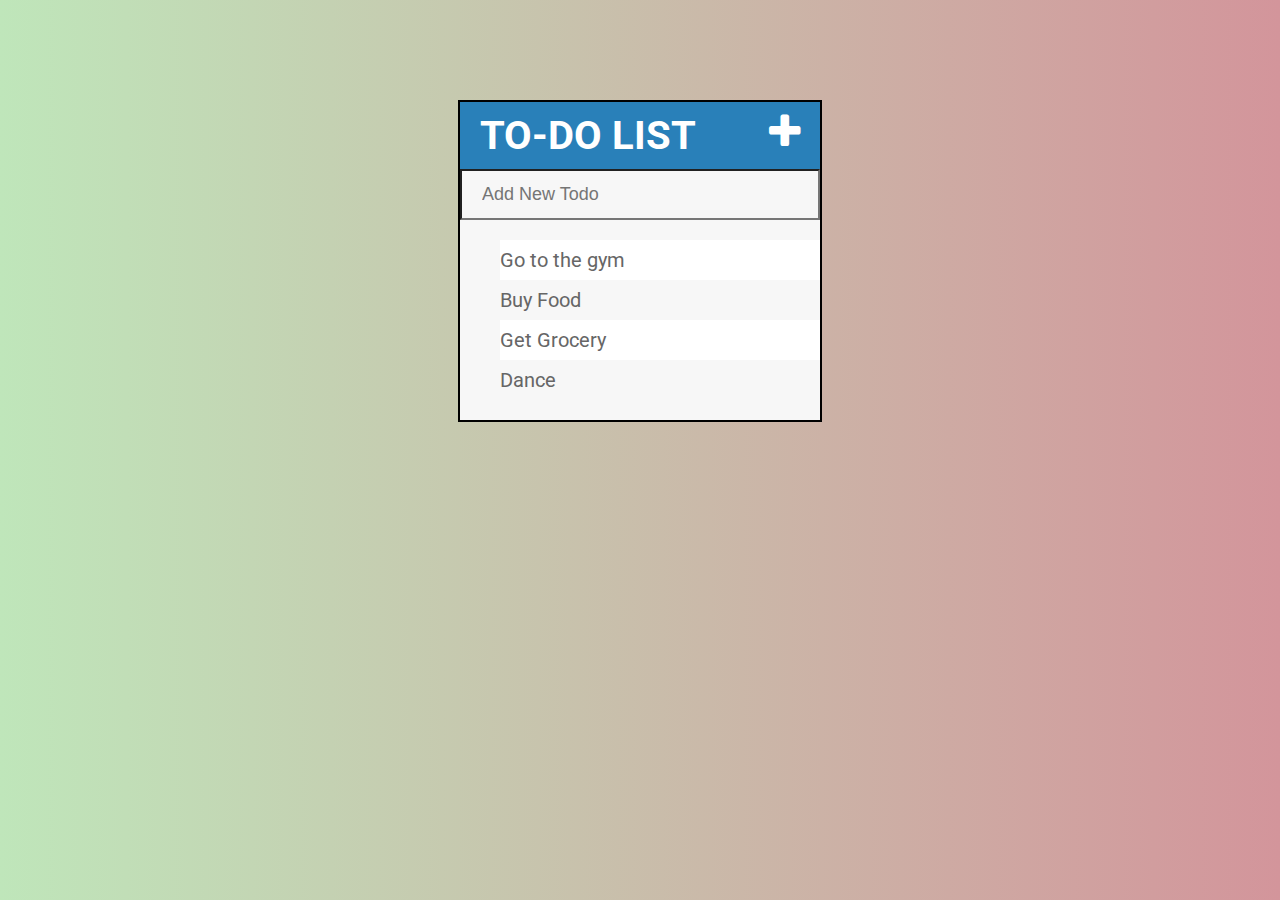
<file: Javascript/ToDo List Project/index.html>
<!DOCTYPE html>
<html>
<head>
	<title>Todo List</title>
	<link rel="stylesheet" type="text/css" href="index.css">
	<link href="https://fonts.googleapis.com/css?family=Roboto:400,500i,700i" rel="stylesheet">
	<link rel="stylesheet" type="text/css" href="https://maxcdn.bootstrapcdn.com/font-awesome/4.7.0/css/font-awesome.min.css">
	<script
  src="https://code.jquery.com/jquery-3.2.1.min.js"
  integrity="sha256-hwg4gsxgFZhOsEEamdOYGBf13FyQuiTwlAQgxVSNgt4="
  crossorigin="anonymous"></script>
</head>
<body>
<div id = "container">
	<h1> To-do List <i class = "fa fa-plus"></i></h1>
	<input type = "text" placeholder = "Add New Todo">
	<ul>
		<li><span><i class = "fa fa-thrash"></i></span>Go to the gym</li>
		<li><span><i class = "fa fa-thrash"></i></span>Buy Food </li>
		<li><span><i class = "fa fa-thrash"></i></span>Get Grocery</li>
		<li><span><i class = "fa fa-thrash"></i></span>Dance</li>
	</ul>
</div>
<script type="text/javascript" src = "Todo.js"></script>
</body>
</html>
</file>
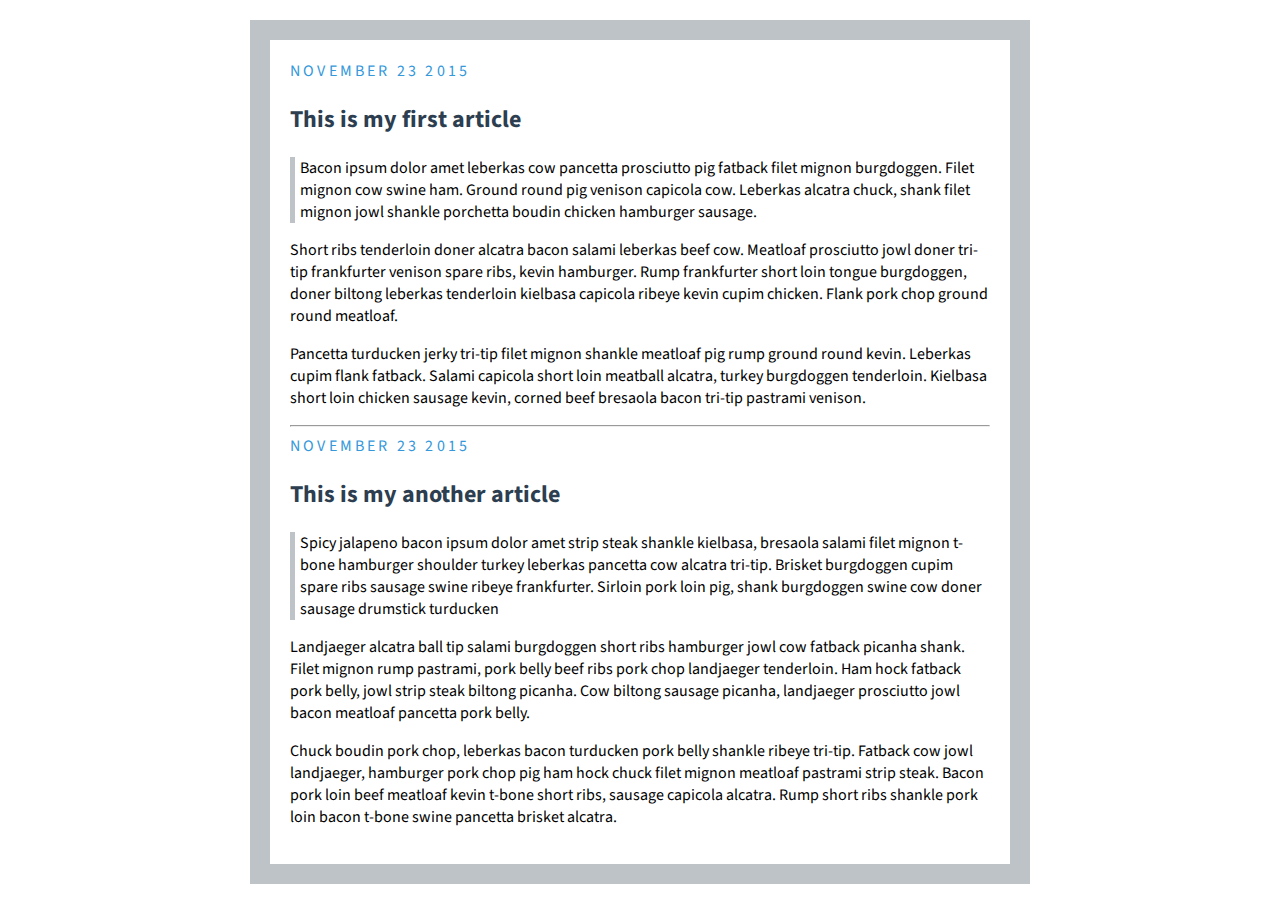
<file: blog.html>
<!DOCTYPE html>
<html>
<head>
	<title>My Blog</title>
	<link href="https://fonts.googleapis.com/css?family=Source+Sans+Pro:400,600" rel="stylesheet"> 
	<link rel="stylesheet" type="text/css" href="blog-style.css">
</head>
<body>
<div class = "blog">
	<div class = "date"> November 23 2015 </div>
	<h2> This is my first article </h2>
	<div class = "post">
		<p class = "quote">Bacon ipsum dolor amet leberkas cow pancetta prosciutto pig fatback filet mignon burgdoggen. Filet mignon cow swine ham. Ground round pig venison capicola cow. Leberkas alcatra chuck, shank filet mignon jowl shankle porchetta boudin chicken hamburger sausage.</p>
		<p>Short ribs tenderloin doner alcatra bacon salami leberkas beef cow. Meatloaf prosciutto jowl doner tri-tip frankfurter venison spare ribs, kevin hamburger. Rump frankfurter short loin tongue burgdoggen, doner biltong leberkas tenderloin kielbasa capicola ribeye kevin cupim chicken. Flank pork chop ground round meatloaf.</p>
		<p>Pancetta turducken jerky tri-tip filet mignon shankle meatloaf pig rump ground round kevin. Leberkas cupim flank fatback. Salami capicola short loin meatball alcatra, turkey burgdoggen tenderloin. Kielbasa short loin chicken sausage kevin, corned beef bresaola bacon tri-tip pastrami venison. </p>
	</div>
	
</div>
<hr>
<div class = "blog"></div>
	<div class = "date"> November 23 2015 </div>
	<h2> This is my another article </h2>
	<div class = "blog">
		<p class = "quote">Spicy jalapeno bacon ipsum dolor amet strip steak shankle kielbasa, bresaola salami filet mignon t-bone hamburger shoulder turkey leberkas pancetta cow alcatra tri-tip. Brisket burgdoggen cupim spare ribs sausage swine ribeye frankfurter. Sirloin pork loin pig, shank burgdoggen swine cow doner sausage drumstick turducken</p>
		<p>Landjaeger alcatra ball tip salami burgdoggen short ribs hamburger jowl cow fatback picanha shank. Filet mignon rump pastrami, pork belly beef ribs pork chop landjaeger tenderloin. Ham hock fatback pork belly, jowl strip steak biltong picanha. Cow biltong sausage picanha, landjaeger prosciutto jowl bacon meatloaf pancetta pork belly. </p>
		<p>Chuck boudin pork chop, leberkas bacon turducken pork belly shankle ribeye tri-tip. Fatback cow jowl landjaeger, hamburger pork chop pig ham hock chuck filet mignon meatloaf pastrami strip steak. Bacon pork loin beef meatloaf kevin t-bone short ribs, sausage capicola alcatra. Rump short ribs shankle pork loin bacon t-bone swine pancetta brisket alcatra.</p>
	</div>

</body>
</html>
</file>
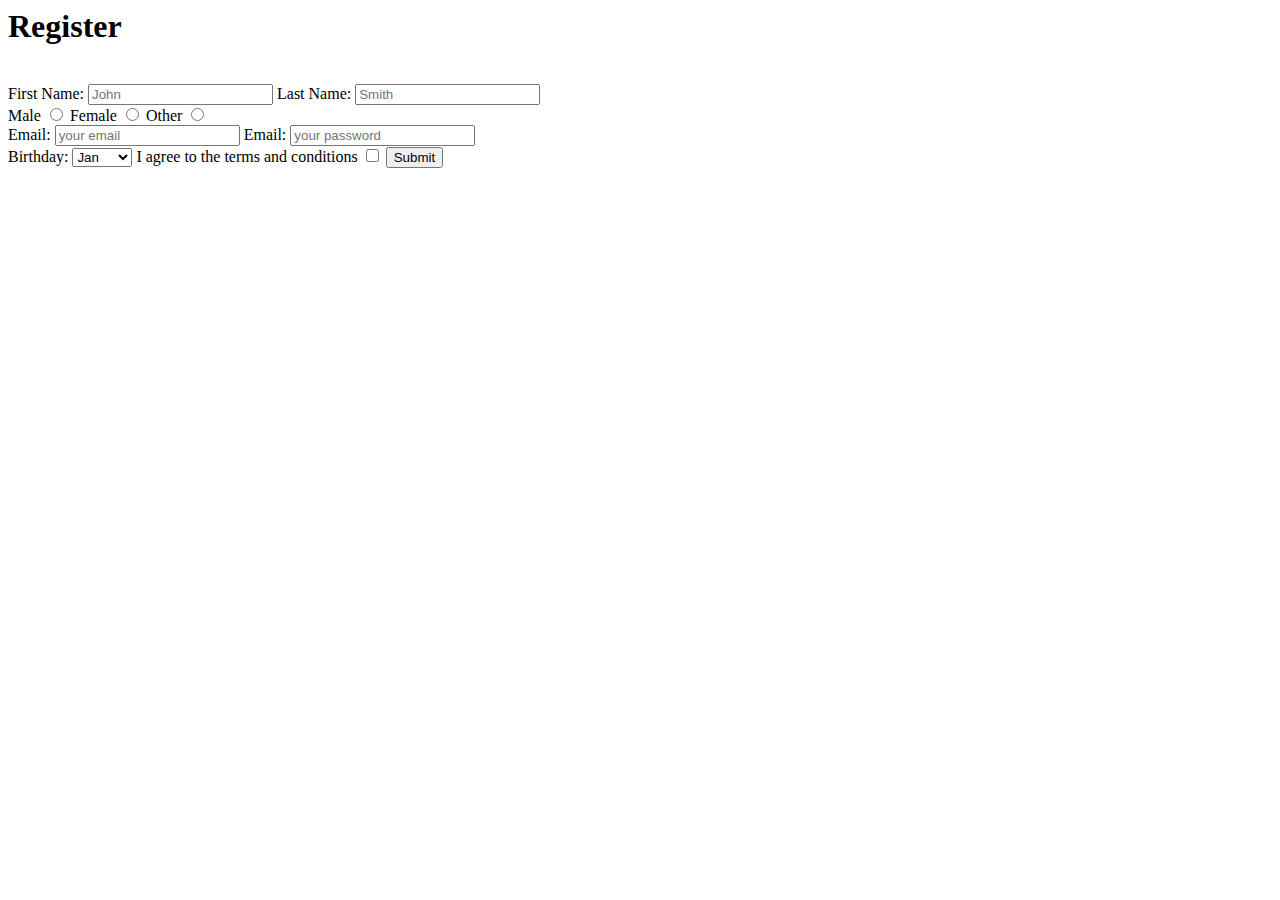
<file: sample_form.html>
<html>
<head>
    <title>Sample form</title>
</head>
<body>
<h1> Register</h1>
<br>
<form>
    <label for = "firstname">First Name:</label>
    <input type = "text" placeholder = "John" id = "firstname">
    <label for = "lastname">Last Name:</label>
    <input type = "text" placeholder = "Smith" id = "lastname">
    <br>
    <label for = "male">Male</label>
    <input type = "radio" name = "gender" id="male">
    <label for = "female">Female</label>
    <input type = "radio" name = "gender" id = "female">
    <label for = "other">Other</label>
    <input type = "radio" name = "gender" id = "other">
    <br>
    <label for = "email">Email:</label>
    <input type = "email" id = "email" placeholder="your email">
    <label for = "password">Email:</label>
    <input type = "password" id = "password" placeholder="your password">
    <br>
    <label>
    Birthday:
    <select>
        <option>Jan</option>
        <option>Feb</option>
        <option>March</option>
        <option>April</option>
    </select>
    </label>
    <label for = "terms">I agree to the terms and conditions</label>
    <input type = "checkbox" id = "terms">
    <input type = "submit" value = "Submit">
</form>
</body>
</html>
</file>
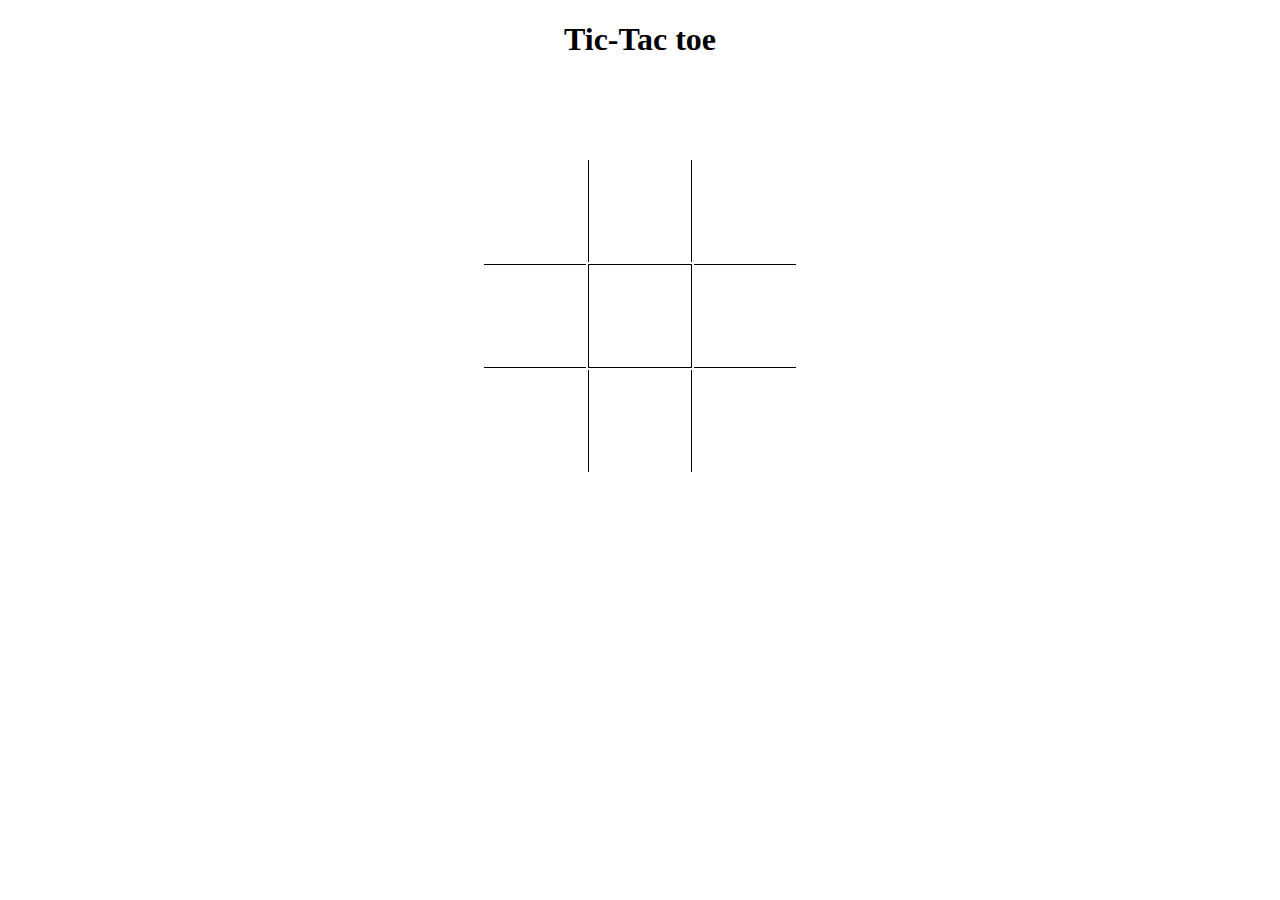
<file: tictactoe.html>
<!DOCTYPE html>
<html>
<head>
	<title>Tictactoe</title>
	<style>
		td {
			width:100px;
			height:100px;
		}

		table {
			margin: 100px auto;
		}

		h1 {

			text-align: center;
		}
		.vertical {
			border-left: 1px solid black;
			border-right: 1px solid black;
		}
		.horizontal {
			border-top: 1px solid black;
			border-bottom: 1px solid black;
		}


	</style>
</head>
<body>
<h1> Tic-Tac toe</h1>
<table>
<tr>
	<td></td>
	<td class = "vertical"></td>
	<td></td>
</tr>
<tr>
	<td class = "horizontal"></td>
	<td class = "vertical horizontal"></td>
	<td class = "horizontal"></td>
</tr>
<tr>
	<td></td>
	<td class = "vertical"></td>
	<td></td>
</tr>

</body>
</html>
</file>
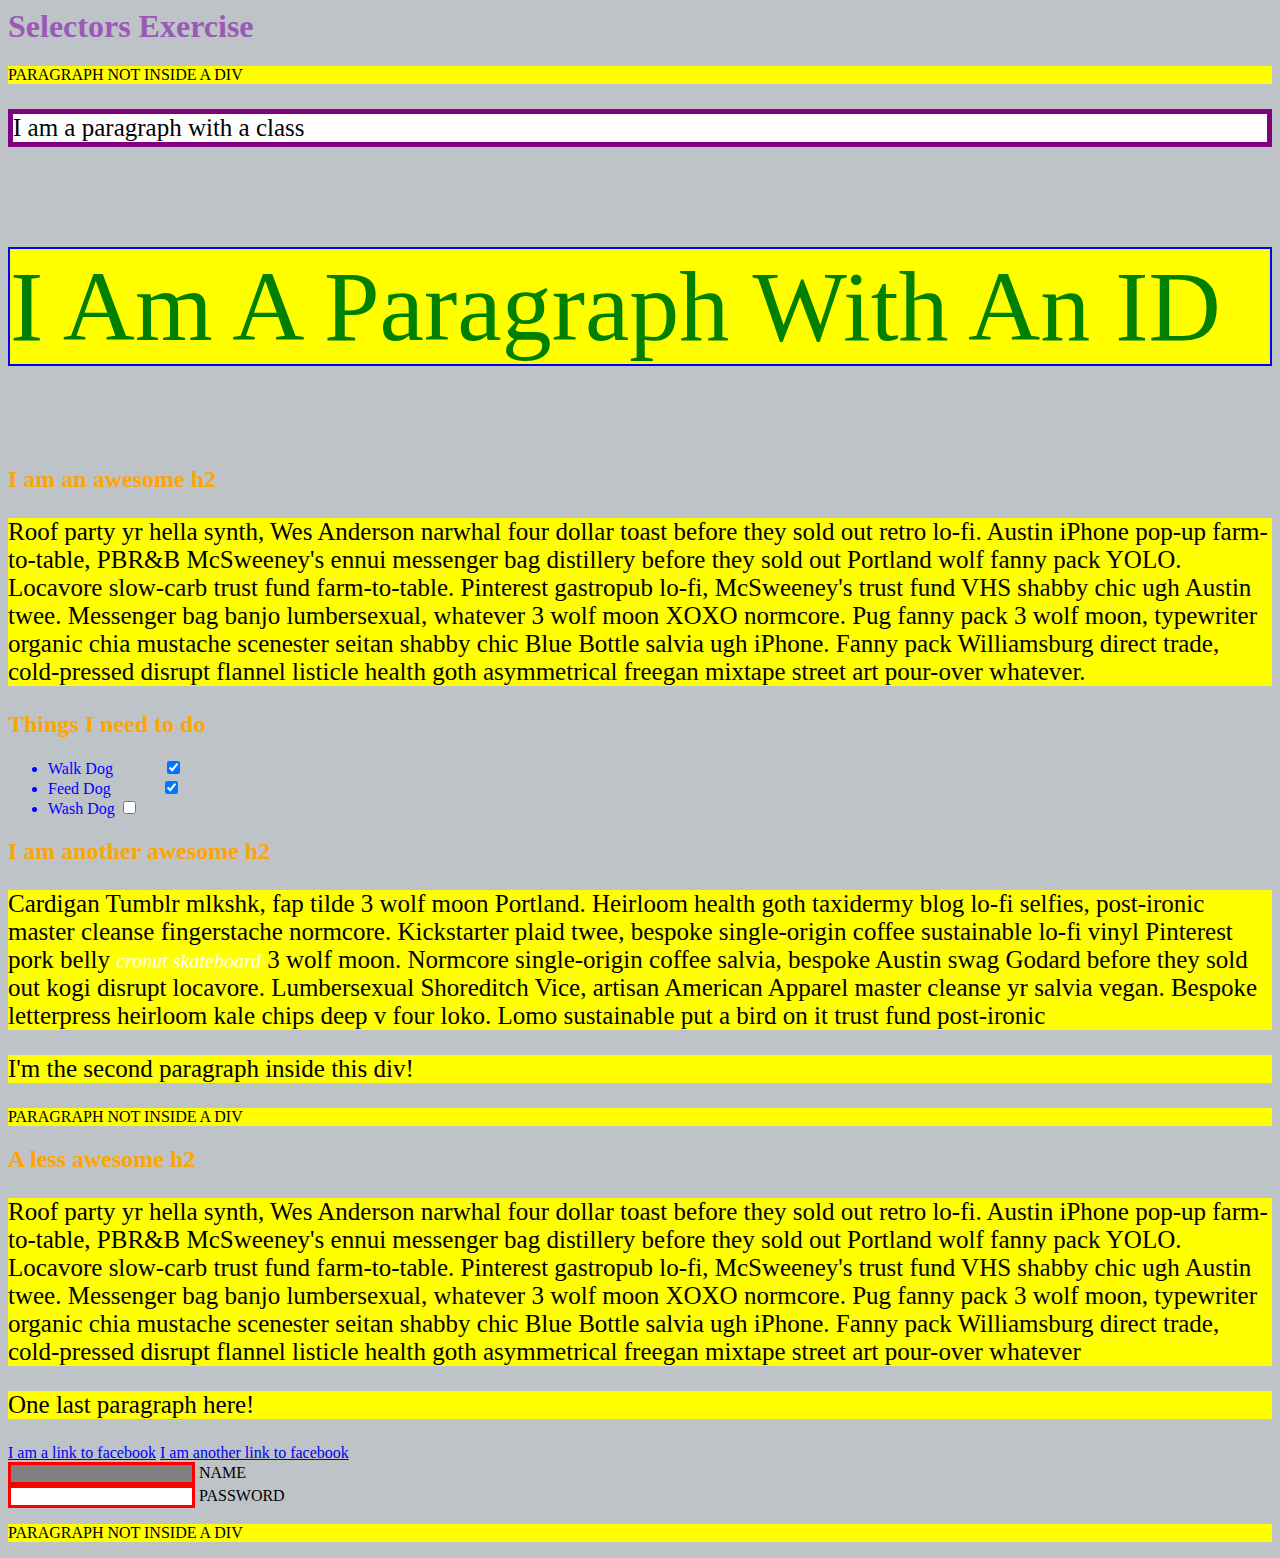
<file: 09_Selector_Exercise_Starter/selectorsExercise.html>
<html>
<head>
  <meta charset="UTF-8">
  <title>Selectors Exercise</title>
  <link rel="stylesheet" type="text/css" href="selectors.css">
</head>
<body>
  <h1>Selectors Exercise</h1>

<p>PARAGRAPH NOT INSIDE A DIV</p>

<div>
  <p class="hello">I am a paragraph with a class</p>
  <p id="special">I am a paragraph with an ID</p>

  <h2>I am an awesome h2</h2>
  
  
  <p>Roof party yr hella synth, Wes Anderson narwhal four dollar toast before they sold out retro lo-fi. Austin iPhone pop-up farm-to-table, PBR&B McSweeney's ennui messenger bag distillery before they sold out Portland wolf fanny pack YOLO. Locavore slow-carb trust fund farm-to-table. Pinterest gastropub lo-fi, McSweeney's trust fund VHS shabby chic ugh Austin twee. Messenger bag banjo lumbersexual, whatever 3 wolf moon XOXO normcore. Pug fanny pack 3 wolf moon, typewriter organic chia mustache scenester seitan shabby chic Blue Bottle salvia ugh iPhone. Fanny pack Williamsburg direct trade, cold-pressed disrupt flannel listicle health goth asymmetrical freegan mixtape street art pour-over whatever.</p>

</div>

<div>
  <h2>Things I need to do</h2>

  <ul>
    <li>Walk Dog <input type="checkbox" checked> </li>
    <li>Feed Dog <input type="checkbox" checked> </li>
    <li>Wash Dog <input type="checkbox"></li>
  </ul>
</div>

<div>
  <h2>I am another awesome h2</h2>

  <p>Cardigan Tumblr mlkshk, fap tilde 3 wolf moon Portland. Heirloom health goth taxidermy blog lo-fi selfies, post-ironic master cleanse fingerstache normcore. Kickstarter plaid twee, bespoke single-origin coffee sustainable lo-fi vinyl Pinterest pork belly <em>cronut skateboard</em> 3 wolf moon. Normcore single-origin coffee salvia, bespoke Austin swag Godard before they sold out kogi disrupt locavore. Lumbersexual Shoreditch Vice, artisan American Apparel master cleanse yr salvia vegan. Bespoke letterpress heirloom kale chips deep v four loko. Lomo sustainable put a bird on it trust fund post-ironic</p>

  <p>I'm the second paragraph inside this div!</p>
</div>

<p>PARAGRAPH NOT INSIDE A DIV</p>


<div>
  <h2>A less awesome h2</h2>

  <p>Roof party yr hella synth, Wes Anderson narwhal four dollar toast before they sold out retro lo-fi. Austin iPhone pop-up farm-to-table, PBR&B McSweeney's ennui messenger bag distillery before they sold out Portland wolf fanny pack YOLO. Locavore slow-carb trust fund farm-to-table. Pinterest gastropub lo-fi, McSweeney's trust fund VHS shabby chic ugh Austin twee. Messenger bag banjo lumbersexual, whatever 3 wolf moon XOXO normcore. Pug fanny pack 3 wolf moon, typewriter organic chia mustache scenester seitan shabby chic Blue Bottle salvia ugh iPhone. Fanny pack Williamsburg direct trade, cold-pressed disrupt flannel listicle health goth asymmetrical freegan mixtape street art pour-over whatever</p>

  <p>One last paragraph here!</p>

  <a href="http://www.facebook.com">I am a link to facebook</a>
  <a href="http://www.facebook.com">I am another link to facebook</a>
  <br>

  <input type="text" name="name" /><label> Name</label><br/>
  <input type="password" name="password" /><label> Password</label><br/>

</div>

<p>PARAGRAPH NOT INSIDE A DIV</p>

</body>
</html>
</file>
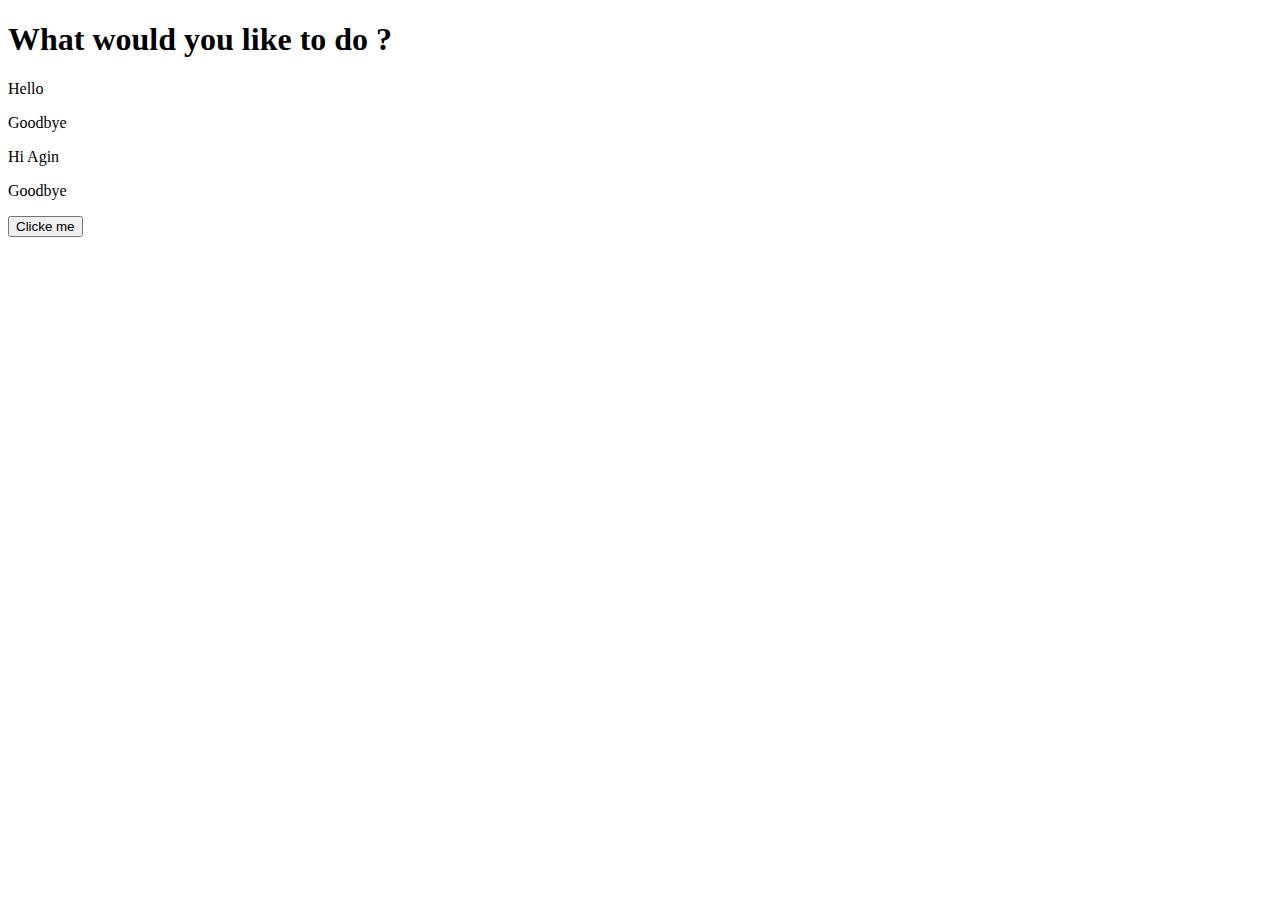
<file: Javascript/Basic_javascript.html>
<!DOCTYPE html>
<html>
<head>
	<title>List </title>
	
</head>
<body>
<h1> What would you like to do ?</h1>
<p id = "first" class = "special">Hello</p>
<p class  = "special">Goodbye</p>
<p> Hi Agin</p>
<p id  = "last">Goodbye</p>
<button>Clicke me </button>
    <script type="text/javascript" src = "basicJavascript.js"></script>
</body>
</html>
</file>
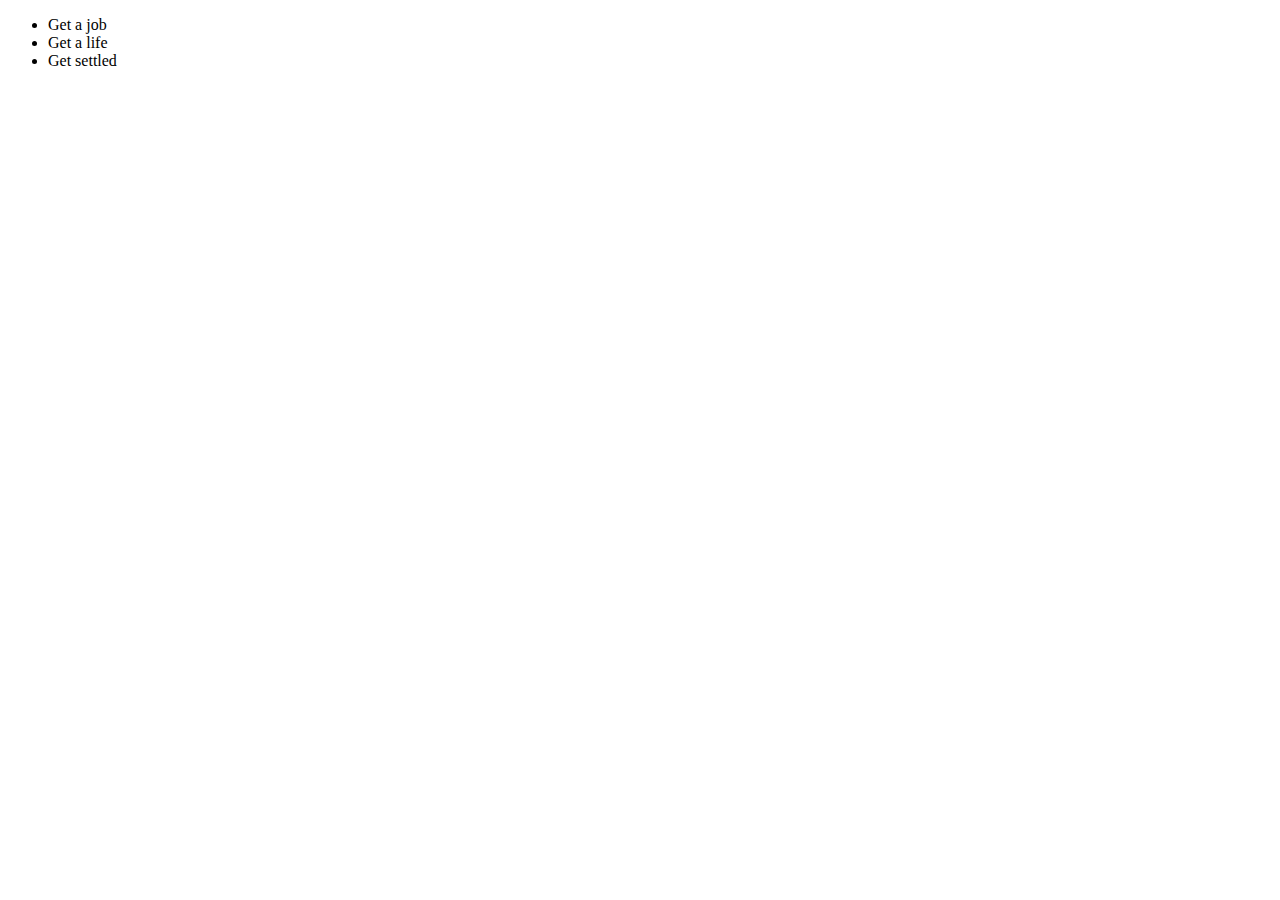
<file: Javascript/events.html>
<!DOCTYPE html>
<html>
<head>
	<title>Events details </title>
</head>
<body>
<ul>
	<li>Get a job</li>
	<li>Get a life</li>
	<li>Get settled </li>
</ul>
<script type="text/javascript" src = "eventsscr.js"></script>
</body>
</html>
</file>
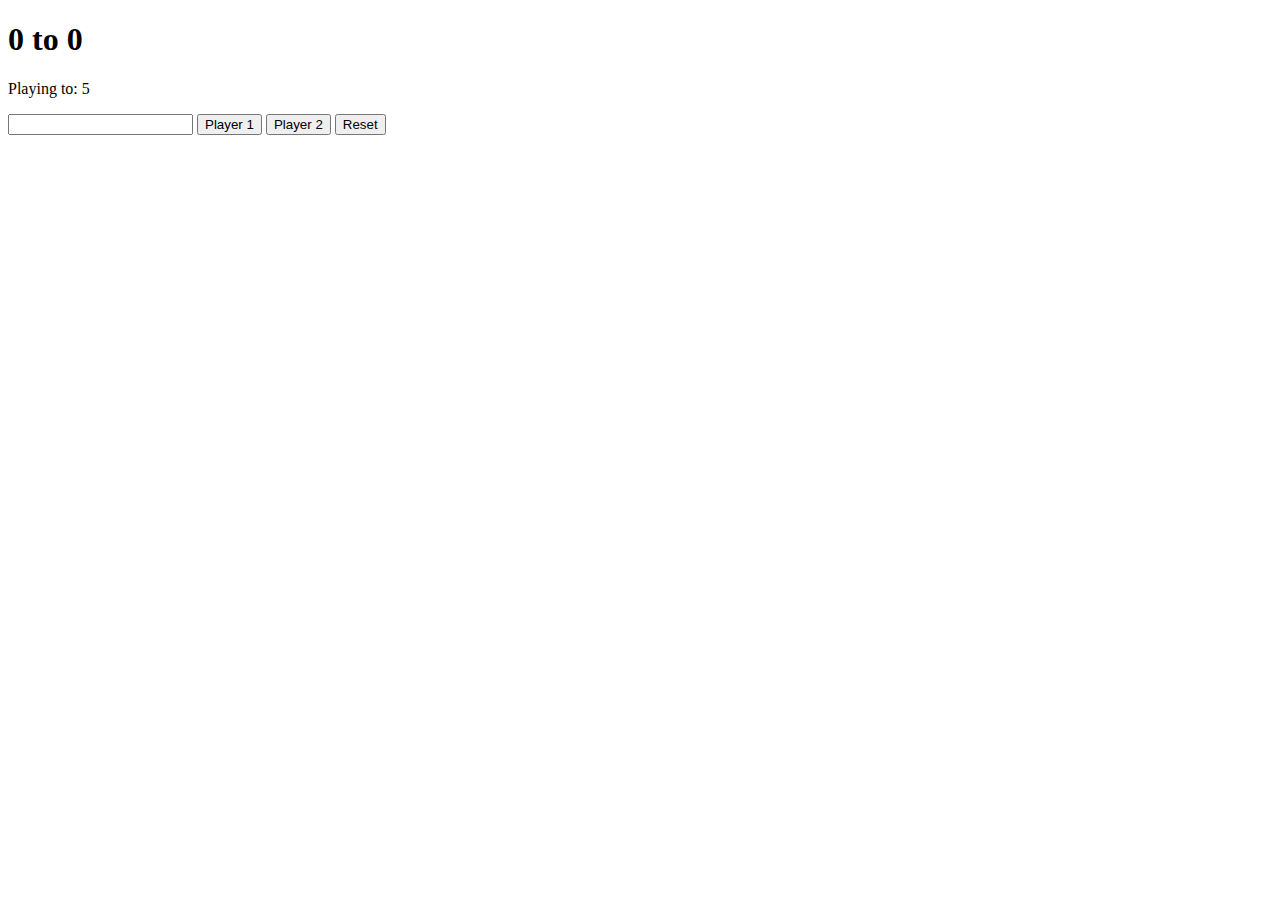
<file: scorekeeper_game/scorekeeper.html>
<!DOCTYPE html>
<html>
<head>
	<title>Score keeper game</title>
</head>
<body>
<h1><span id = "p1display">0</span> to <span id = "p2display">0</span></h1>
<p>Playing to:<span> 5</span></p>
<input type="number">
<button id = "p1">Player 1</button>
<button id = "p2">Player 2</button>
<button id = "reset">Reset</button>
<script type="text/javascript" src = "scorekeeper.js"></script>
</body>
</html>
</file>
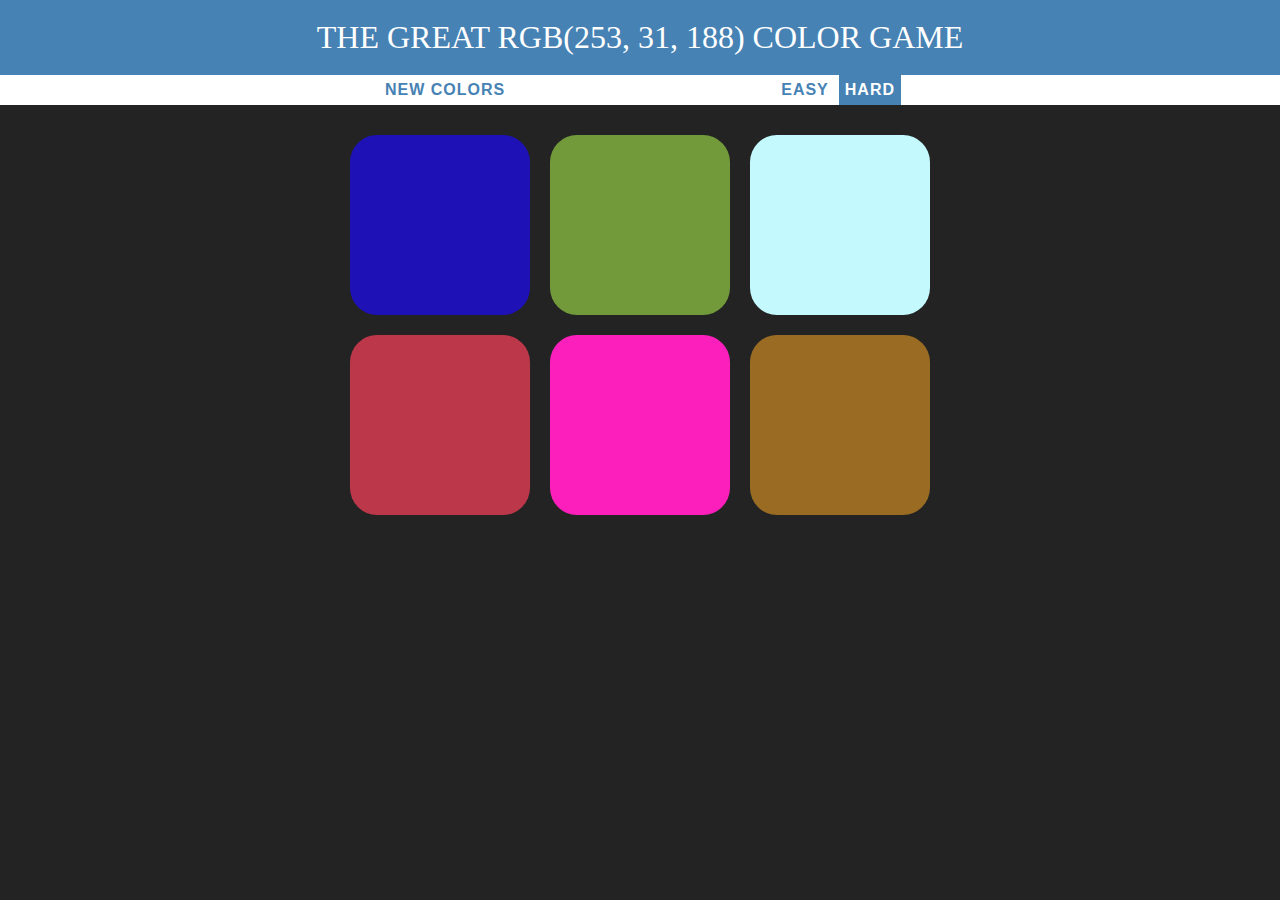
<file: Javascript/colorgame/colorGame.html>
<!DOCTYPE html>
<html>
<head>
	<title>Color Game </title>
	<link rel="stylesheet" type="text/css" href="colorGame.css">
</head>
<body>
	<h1> The Great <span id = "colorDisplay"> RGB </span> Color Game</h1>
	<div id  = "stripe">
	<button id = "reset">New Colors</button>
	<span id = "message"></span>
	<button id = "easybutton">Easy</button>
	<button id = "hardbutton" class="selected">Hard</button>
	</div>
	<div class = "container">
		<div class = "square"></div>
		<div class = "square"></div>
		<div class = "square"></div>
		<div class = "square"></div>
		<div class = "square"></div>
		<div class = "square"></div>
	</div>
	<script type="text/javascript" src = "colorGame.js"></script>
</body>
</html>
</file>
<file: Javascript/ToDo List Project/index.css>
#container{
	width: 360px;
	margin: 100px auto;
	border: 2px solid black;
	background-color: #f7f7f7;
	font-size: 20px;
	font-weight: normal;

}
.fa-plus{
	float:right;
}
body{
	font-family: "Roboto";
	background: #D3959B;  /* fallback for old browsers */
	background: -webkit-linear-gradient(to right, #BFE6BA, #D3959B);  /* Chrome 10-25, Safari 5.1-6 */
	background: linear-gradient(to right, #BFE6BA, #D3959B); /* W3C, IE 10+/ Edge, Firefox 16+, Chrome 26+, Opera 12+, Safari 7+ */

}
ul{
	list-style: none;
}
h1{
	color:white;
	background-color: #2980b9;
	margin:0;
	padding: 10px 20px;
	text-transform: uppercase;
}

input{
	font-size:18px;
	background-color: #f7f7f7;
	width:100%;
	padding: 13px 13px 13px 20px;
	box-sizing: border-box;
	color:#2980b9;
}

input:focus{
	background-color: #fff;
	border:3px solid #2980b9;
	outline:none;
}

li{
	background-color: #fff;
	height:40px;
	line-height:40px;
	color: #666;
}

li:nth-child(2n){
background-color: #f7f7f7;
}



.strike{
	color:gray;
	text-decoration: line-through;
}
</file>
<file: blog-style.css>
body {
	border: 20px solid #bdc3c7;
	padding: 20px;
	max-width: 700px;
	width: 80%;
	margin: 20px auto ;
		font-family: 'Source Sans Pro', sans-serif;
	

}

.quote {
	border-left:5px solid #bdc3c7;
	padding-left: 5px;
	

}

.date {
	color: #3498db;
	letter-spacing: 0.2rem;
	text-transform: uppercase;

}

h2 {
	color: #2c3e50;
}
</file>
<file: 09_Selector_Exercise_Starter/selectors.css>
/* Style the HTML elements according to the following instructions. 
DO NOT ALTER THE EXISTING HTML TO DO THIS.  WRITE ONLY CSS!

/* Give the <body> element a background of #bdc3c7*/
body {
    background: #bdc3c7;
}

/* Make the <h1> element #9b59b6*/
h1 {
    color: #9b59b6;
}

/* Make all <h2> elements orange */
h2 {
    color: orange;
}

/* Make all <li> elements blue(pick your own hexadecimal blue)*/ 
li {
    color: blue;
}

/*Change the background on every paragraph to be yellow*/
p {
    background: yellow;
}

/*Make all inputs have a 3px red border*/
input {
    border: 3px solid red;
}

/* Give everything with the class 'hello' a white background*/
.hello {
    background: white;
}

/* Give the element with id 'special' a 2px solid blue border(pick your own rgb blue)*/
#special {
    border: 2px solid rgb(0,0,255);
}

/*Make all the <p>'s that are nested inside of divs 25px font(font-size: 25px)*/
div p {
    font-size: 25px;
}

/*Make only inputs with type 'text' have a gray background*/
input[type="text"] {
    background: grey;
}

/* Give both <p>'s inside the 3rd <div> a pink background*/
div:nth-child(6) p{
    background: pink;
}

/* Give the 2nd <p> inside the 3rd <div> a 5px white border*/
div:nth-child(3) p:nth-child(1) {
    border: 5px solid purple;
}

/* Make the <em> in the 3rd <div> element white and 20px font(font-size:20px)*/
div:nth-child(5) em {
    font-size: 20px;
    color: white;
}


/*BONUS CHALLENGES*/
/*You may need to research some other selectors and properties*/

/*Make all "checked" checkboxes have a left margin of 50px(margin-left: 50px)*/
input[type="checkbox"]:checked {
    margin-left: 50px;
}

/* Make the <label> elements all UPPERCASE without changing the HTML(definitely look this one up*/
label {
    text-transform: uppercase;
}

/*Make the first letter of the element with id 'special' green and 100px font size(font-size: 100)*/
#special {
    text-transform: capitalize;
    color:green;
    font-size:100px;
}

/*Make the <h1> element's color change to blue when hovered over */
h1:hover {
    color:blue;
}

/*Make the <a> element's that have been visited gray */
a:visited {
    color:gray;
}
</file>
<file: Javascript/colorgame/colorGame.css>
body{
	background-color: #232323;
	margin: 0px;
	font-family: "Montserrat", "Avenir";

}

.square{
	width:30%;
	background-color:purple;
	padding-bottom: 30%;
	float:left;
	margin: 1.66%;
	border-radius: 15%;
	transition: background 0.6s;
	--webkit-transition: background 0.6s;
	--moz-transition: background 0.6s;
}

.container{
	width:600px;
	margin: 20px auto;
}
#message{
	width:20%;
	display: inline-block;
}

h1{
	color:white;
	background-color: steelblue;
	line-height: 1.1;
	text-align: center;
	margin: 0px;
	font-weight: normal;
	text-transform: uppercase;
	padding: 20px 0; 
}

#stripe{
	background-color: white;
	height: 30px;
	text-align: center;
	color: black;
}
button{
	border:none;
	background: none;
	height:100%;
	text-transform: uppercase;
	color: steelblue;
	letter-spacing: 1px;
	font-weight: 700;
	font-size: inherit;
	transition: all 0.5s;
	--webkit-transition:  all 0.5s;
	--moz-transition:  all 0.5s;
}

button:hover{
	color:white;
	background-color: steelblue;
}


.selected {
	color:white;
	background-color: steelblue;
}

#colorDisplay {

	font-weight: 200%;
}
</file>
